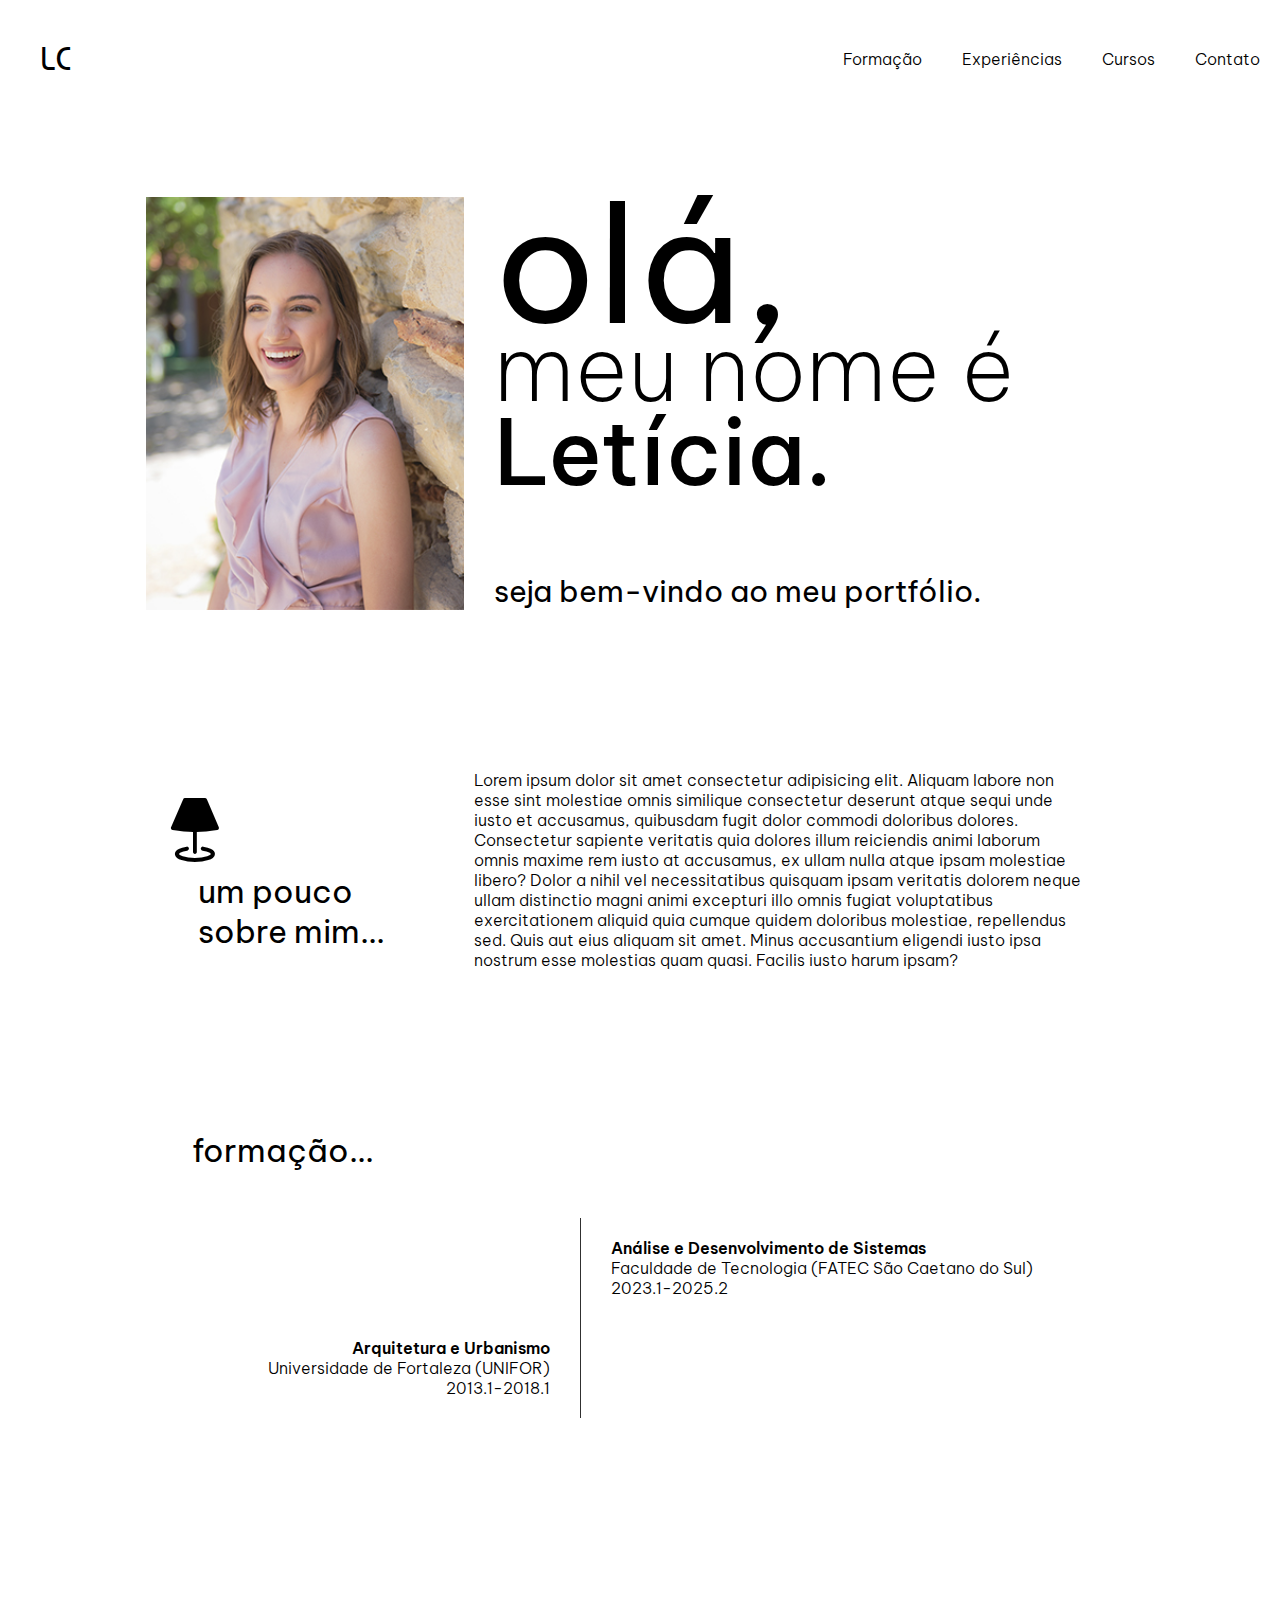
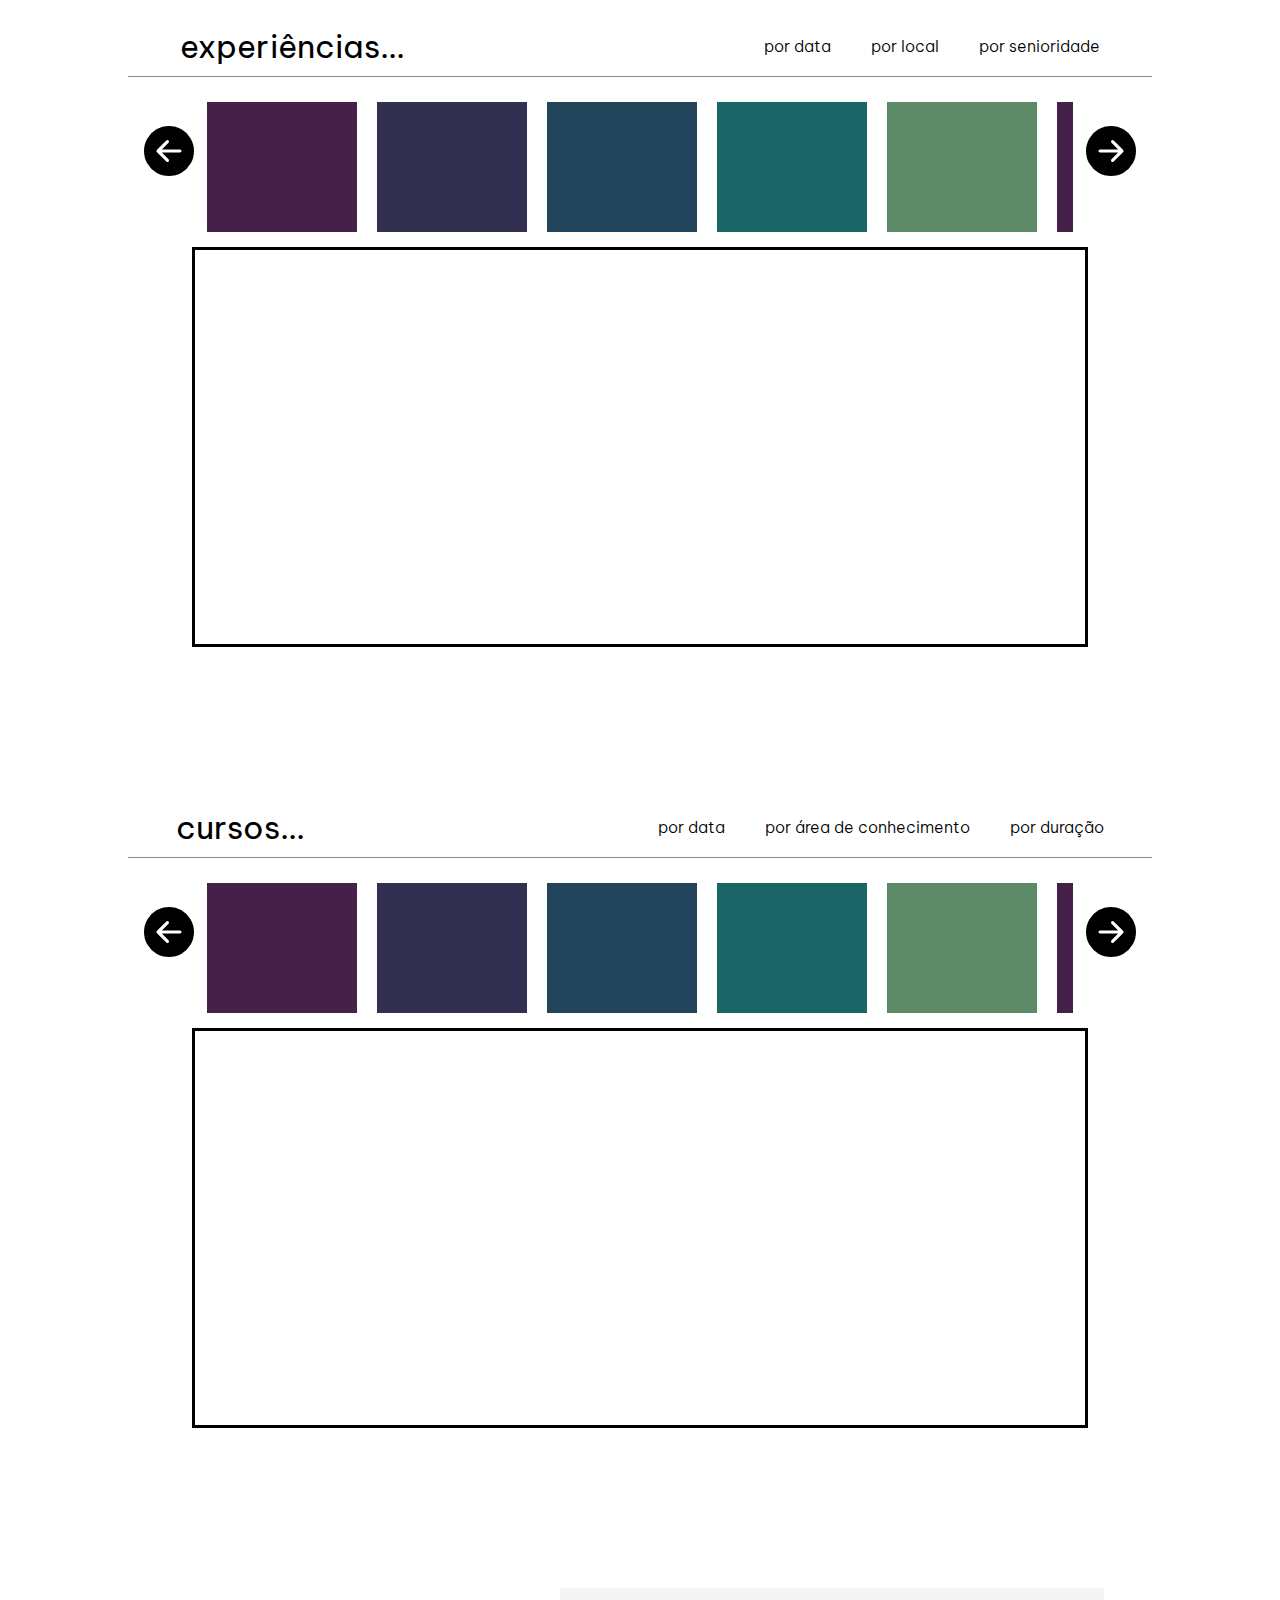
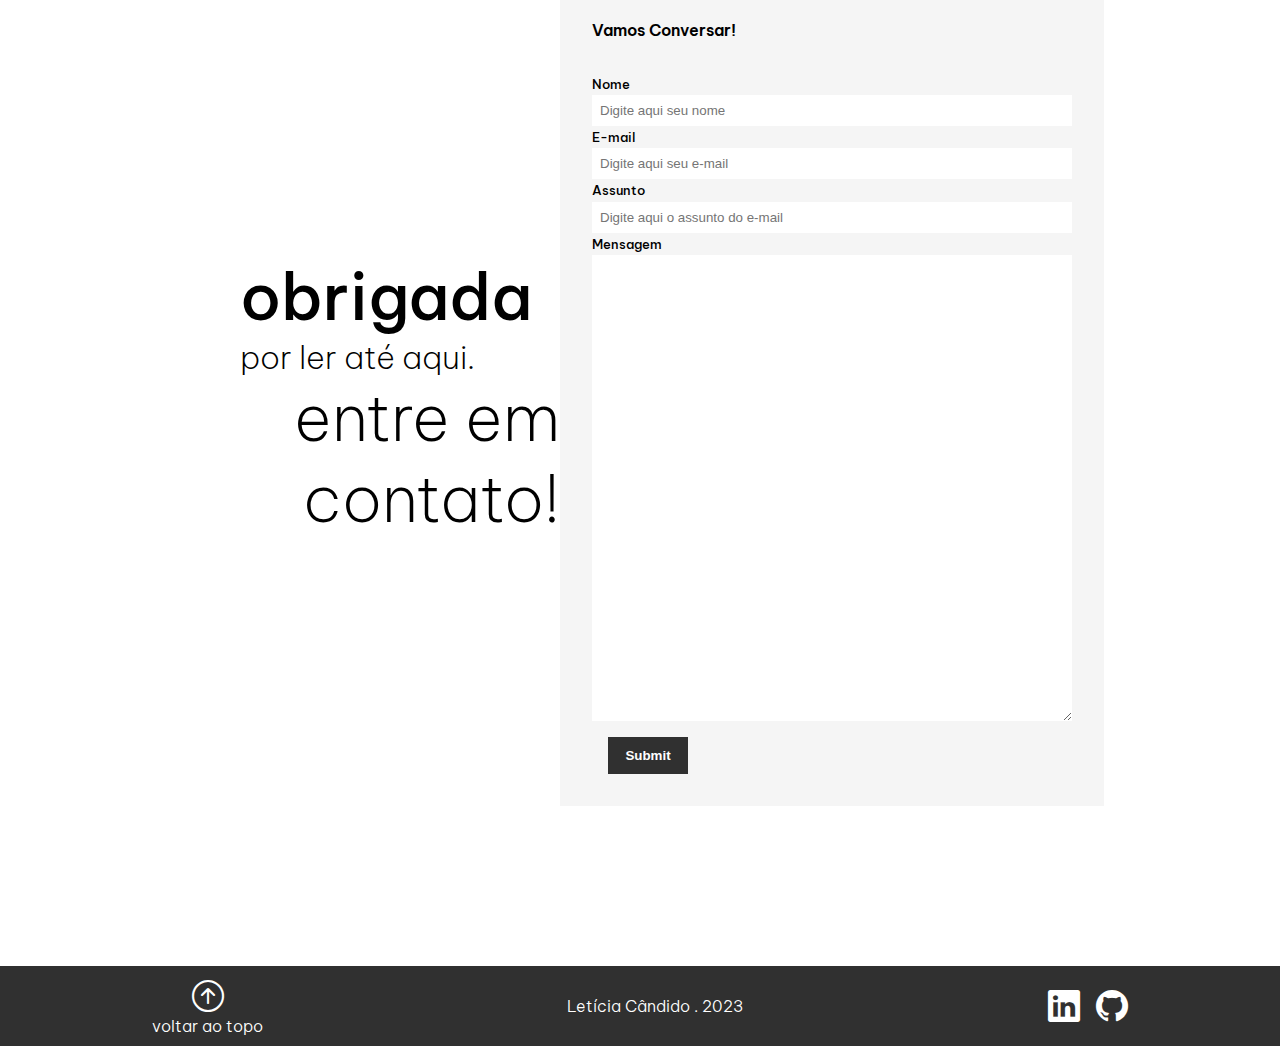
<file: index.html>
<!DOCTYPE html>
<html lang="pt-BR">
<head>
    <meta charset="UTF-8">
    <meta name="viewport" content="width=device-width, initial-scale=1.0">
    <link rel="stylesheet" href="https://cdn.jsdelivr.net/npm/bootstrap-icons@1.10.5/font/bootstrap-icons.css">
    <title>LETÍCIA CÂNDIDO - PORTFÓLIO</title>
    <link rel="stylesheet" href="style.css">
</head>

<body>
    <header class="cabecalho" id="cabecalho">
        <p ID="logo">LC</p>
        <nav class="menu">
            <ul class="ul-menu">
                <li><a href="#formacao">Formação</a></li>
                <li><a href="#experiencias">Experiências</a></li>
                <li><a href="#cursos">Cursos</a></li>
                <li><a href="#contato">Contato</a></li>
            </ul><!--ul-menu-->
        </nav><!--menu-->
    </header> <!--cabecalho-->
    
    <section class="boas-vindas">
        <img src="./imagens/foto-leticia.jpg" alt="foto-leticia" id="foto-leticia">
        <div id="texto-hero">
            <h1><span id="ola">olá,</span><br> meu nome é <strong>Letícia.</strong></h1>
            <p>seja bem-vindo ao meu portfólio.</p>
        </div> <!--texto-hero-->
    </section> <!--boas-vindas-->

    <section class="sobre">
        <div id="sobre-titulo">
            <i class="bi bi-lamp-fill"></i>
            <h3>um pouco sobre mim...</h3>
        </div>
        <article>Lorem ipsum dolor sit amet consectetur adipisicing elit. Aliquam labore non esse sint molestiae omnis similique consectetur deserunt atque sequi unde iusto et accusamus, quibusdam fugit dolor commodi doloribus dolores. Consectetur sapiente veritatis quia dolores illum reiciendis animi laborum omnis maxime rem iusto at accusamus, ex ullam nulla atque ipsam molestiae libero? Dolor a nihil vel necessitatibus quisquam ipsam veritatis dolorem neque ullam distinctio magni animi excepturi illo omnis fugiat voluptatibus exercitationem aliquid quia cumque quidem doloribus molestiae, repellendus sed. Quis aut eius aliquam sit amet. Minus accusantium eligendi iusto ipsa nostrum esse molestias quam quasi. Facilis iusto harum ipsam?</article>
    </section><!--sobre-->

    <section class="formacao" id="formacao">
        <h3 id="formacao-text">formação...</h3>
        <div class="formacao-container">          
            <div class="formacao-texto-esquerda">
                <p class="faculdade">Arquitetura e Urbanismo</p>
                <p>Universidade de Fortaleza (UNIFOR)</p>
                <p>2013.1-2018.1</p>
            </div><!--formacao-texto-direita-->

            <div id="linha-horizontal"></div>
            <div class="formacao-texto-direita">
                <p class="faculdade">Análise e Desenvolvimento de Sistemas</p>
                <p>Faculdade de Tecnologia (FATEC São Caetano do Sul)</p>
                <p>2023.1-2025.2</p>
            </div><!--formacao-texto-esquerda-->
        </div><!--formacao-container-->
    </section><!--formacao-->

    <section class="section-slide" id="experiencias">
        <div class="section-cabecalho">
            <h3 class="section-title">experiências...</h3>
            <ul class="section-lista">
                <li>por data</li>
                <li>por local</li>
                <li>por senioridade</li>
            </ul>
        </div><!--experiencias-cabecalho-->

        <div class="hr"></div>
        
        <div class="experiencias-conteudo">

            <div class="container-setas">
                <i class="bi bi-arrow-left-circle-fill seta experiencia"></i>
                <i class="bi bi-arrow-right-circle-fill seta experiencia"></i>
            </div> <!--container-setas-->

            <div class="section-container">
                <div class="slider experiencia">
                    <div class="gallery experiencia">

                        <a href=""><div class="ameixa"></div></a>
                        <a href=""><div class="roxo"></div></a>
                        <a href=""><div class="azul"></div></a>
                        <a href=""><div class="verde-esc"></div></a>
                        <a href=""><div class="verde-cla"></div></a>
                        <a href=""><div class="ameixa"></div></a>
                        <a href=""><div class="roxo"></div></a>
                        <a href=""><div class="azul"></div></a>
                        <a href=""><div class="verde-esc"></div></a>
                        <a href=""><div class="verde-cla"></div></a>
                        <a href=""><div class="ameixa"></div></a>
                
                    </div> <!--gallery-->
                </div><!--slider-->
            </div><!--experiencias-container-->

            <div class="quadro">
                <!--quadro com detalhamento da experiência-->
            </div><!--quadro-->
        </div><!--experiencias-conteudo-->

    </section><!--experiencias-->

    <section class="section-slide" id="cursos">

        <div class="section-cabecalho">
            <h3 class="section-title">cursos...</h3>
            <ul class="section-lista">
                <li>por data</li>
                <li>por área de conhecimento</li>
                <li>por duração</li>
            </ul>
        </div><!--cursos-cabecalho-->

        <div class="hr"></div>

        

        <div class="cursos-conteudo">

            <div class="container-setas">
                <i class="bi bi-arrow-left-circle-fill seta cursos"></i>
                <i class="bi bi-arrow-right-circle-fill seta cursos"></i>
            </div><!--container-setas-->

            <div class="section-container">
                <div class="slider cursos">
                    
                    <div class="gallery cursos">

                        <a href=""><div class="ameixa"></div></a>
                        <a href=""><div class="roxo"></div></a>
                        <a href=""><div class="azul"></div></a>
                        <a href=""><div class="verde-esc"></div></a>
                        <a href=""><div class="verde-cla"></div></a>
                        <a href=""><div class="ameixa"></div></a>
                        <a href=""><div class="roxo"></div></a>
                        <a href=""><div class="azul"></div></a>
                        <a href=""><div class="verde-esc"></div></a>
                        <a href=""><div class="verde-cla"></div></a>
                        <a href=""><div class="ameixa"></div></a>
                
                    </div><!--gallery-->
                </div><!--slider-->
            </div><!--cursos-container-->
        </div><!--cursos-conteudo-->

        <div class="quadro">
            <!--quadro com detalhamento da experiência-->
        </div><!--quadro-->

    </section><!--cursos-->

    <section class="contato" id="contato">
        <div class="mensagem">
            <h1><span>obrigada</span><br> por ler até aqui.</h1>
            <h2>entre em contato!</h2>
        </div><!--mensagem-->

        <div class="formulario-container">
            <p id="formulario-title">Vamos Conversar!</p>

            <form accept-charset="utf-8" action="https://formsubmit.co/f863195ee7591dfd7d6c3f0edaae3a33" method="POST" enctype="text/plain" target="_blank">
                <p class="label">Nome</p>
                <input type="text" name="name" placeholder="Digite aqui seu nome" required>
                <p class="label">E-mail</p>
                <input type="email" name="email" placeholder="Digite aqui seu e-mail" required>
                <p class="label">Assunto</p>
                <input type="text" placeholder="Digite aqui o assunto do e-mail" required>
                <p class="label">Mensagem</p>
                <textarea name="message" id="mensagem" cols="10" rows="30"></textarea>
                <input type="submit" name="enviar" id="btn-enviar">

                <input type="hidden" name="_subject" value="Novo Contato!">
                <input type="text" name="_honey" style="display:none">
                <input type="hidden" name="_captcha" value="false">
                <input type="hidden" name="_next" value="http://127.0.0.1:3000/c:/Users/leticiacandido/OneDrive/6.STUDY/02.Cursos/[andam]_ILIA_Desenvolv-Full-Stack/Mod01-Modern_Web/ilia_fullstack_tarefa1/obrigada.html">
            </form>
        </div>
    </section><!--contato-->

    <section class="footer">

        <div class="voltar-topo">
            <a href="#cabecalho"><i class="bi bi-arrow-up-circle"></i></a>
            <p>voltar ao topo</p>
        </div><!--voltar-topo-->

        <p>Letícia Cândido . 2023</p>

        <div class="redes">
            <a href="https://www.linkedin.com/in/leticiacdo/"><i class="bi bi-linkedin"></i></a>
            <a href="https://github.com/letciacandido"><i class="bi bi-github"></i></a>
        </div>
    </section><!--footer-->

    <script src="./script.js"></script>
</body>
</html>
</file>
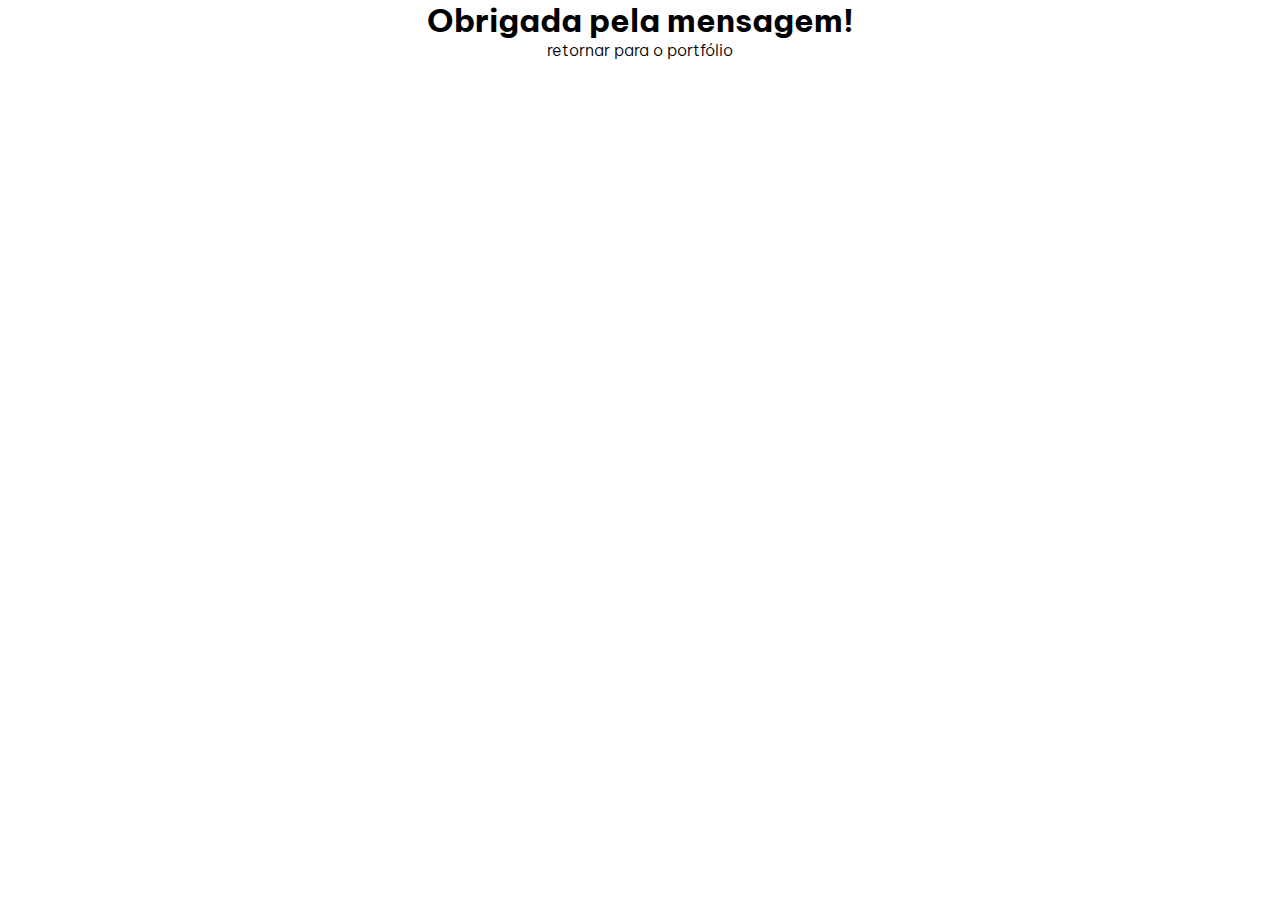
<file: obrigada.html>
<!DOCTYPE html>
<html lang="en">
<head>
    <meta charset="UTF-8">
    <meta name="viewport" content="width=device-width, initial-scale=1.0">
    <title>Obrigada!</title>
    
    <link rel="stylesheet" href="style.css">
</head>
<body class="pagina-obrigada">
    <h1 >Obrigada pela mensagem!</h1>
    <a href="index.html#cabecalho">retornar para o portfólio</a>
</body>
</html>
</file>
<file: style.css>
@import url('https://fonts.googleapis.com/css2?family=Baumans&family=Be+Vietnam+Pro:wght@100;200;300;400;500;900&');

*{
    padding: 0;
    margin: 0;
    text-decoration: none;
    box-sizing: border-box;
}

:root{
    --color-chumbo: #303030;
    --color-cinza1: #8A8A8A;
    --color-cinza2: #F5F5F5;
    --color-ameixa: #45214A;
    --color-roxo-noturno: #323050;
    --color-azul-profundo: #21445B;
    --color-verde-escuro: #1A6566;
    --color-verde-claro: #5D8A66;

    --font-logo: 'Baumans';
    --font-LC: 'Be Vietnam Pro', sans-serif; 
    font-family: var(--font-LC);
    font-weight: 300;
    font-style: normal;
}

body{
    overflow-x: hidden;
    flex-shrink: 1;
}

/* GERAL */
a:link{
    color: black;
    text-decoration: none;
}

h3{
    font-size: 2rem;
    font-weight: 400;
    margin-left: 15%;
}

.hr{
    align-self: center;
    margin: 10px;
    width: 80%;
    height: 1px;
    background-color: var(--color-cinza1);   
}

.ameixa{
    background-color: var(--color-ameixa);
}

.roxo{
    background-color: var(--color-roxo-noturno);
}

.azul{
    background-color: var(--color-azul-profundo);
}

.verde-esc{
    background-color: var(--color-verde-escuro);
}

.verde-cla{
    background-color: var(--color-verde-claro);
}

/* media querie para telas menores */

@media screen and (max-width: 480px) {
    h3{
        font-size: 1.2rem;
        font-weight: 600;
        margin-left: 0;
    }
}

/* FIM GERAL */
/* SEÇÃO CABEÇALHO */

.cabecalho{
    width: 100%;
    display: flex;
    align-items: center;
    padding: 20px;
}

.menu{
    justify-content: end;
}

.menu .ul-menu{
    list-style: none;
    display: flex;
    gap: 40px;
}

#logo{
    flex: auto;
    justify-content: left;
    margin: 20px;
    font-family: var(--font-logo);
    font-size: 2rem;
}

/* media querie para telas menores */

@media screen and (max-width: 480px) {
    .menu .ul-menu{
        display: none;
    }
}


/* SEÇÃO CABEÇALHO */
/* SEÇÃO BOAS-VINDAS */

.boas-vindas{
    margin: 5rem;
    display: flex;
    justify-content: center;
    align-items: end;
    align-content: flex-end;
    gap: 30px;
}

#foto-leticia{
    width: 318px;
    height: auto;
    flex-shrink: 0;
    background-color: var(--color-cinza2);
}

#texto-hero{
    display: flex;
    flex-direction: column;
    justify-content: space-between;
    width: 40rem;
    height: 384px;
}

#ola{
    font-size: 160px;
    font-style: normal;
    font-weight: 400;
}

#texto-hero p{
    font-size: 30px;
    font-style: normal;
    font-weight: 400;
    line-height: normal;
}

#texto-hero h1{
    font-size: 90px;
    font-style: normal;
    font-weight: 200;
    line-height: 86.671%; 
}

#texto-hero strong{
    font-size: 90px;
    font-style: normal;
    font-weight: 500;
    line-height: 100.1%;
}

/* media querie para telas menores */

@media screen and (max-width: 480px) {
    .boas-vindas{
        flex-direction: column;
        justify-content: center;
        flex-direction: column-reverse;
        align-items: center;
        margin-bottom: 30%;
    }

    #foto-leticia{
        width: auto;
        height: 18rem;
    }

    #texto-hero{
        display: flex;
        flex-direction: column;
        justify-content: center;
        width: 100%;
        height: auto;
        padding: 2rem;
    }
    
    #ola{
        font-size: 6rem;
    }

    #texto-hero p{
        font-size: 1rem;
    }

    #texto-hero h1{
        font-size: 1rem;
    }

    #texto-hero strong{
        font-size: 2rem;
    }
}

/* FIM SEÇÃO BOAS-VINDAS */
/* Estilização SOBRE */

.sobre{
    display: flex;
    flex-direction: row;
    margin-top: 10rem;
    margin-right: 15%;
    gap: 5rem;
    justify-content: space-between;
    align-items: center;
}

.sobre .bi{
    font-size: 4rem;
}

#sobre-titulo{
    width: 15rem;
    margin-left: 15%;
}

.sobre article{
    width: 40rem;
}


/* media querie para telas menores */

@media screen and (max-width: 480px) {
    .sobre{
        display: flex;
        flex-direction: column;
        margin: auto;
        width: 80vw;
    }

    .sobre .bi{
        font-size: 3rem;
    }

    #sobre-titulo{
        margin: auto;
    }

    .sobre article{
        width: 90%;
        text-align: justify;
        font-size: .8rem;
    }
}

/* FIM SEÇÃO SOBRE */
/* Estilização  FORMACAO*/

.formacao{
    display: flex;
    flex-direction: column;
    align-items: center;
    margin-top: 10rem;
}

#formacao-text{
    position: static;
    align-self: flex-start;
}

.formacao-container{
    display: flex;
    flex-direction: row;
    padding: 3rem;
    align-items: center;
}

#linha-horizontal{
    background-color: var(--color-chumbo);
    height: 200px;
    width: 1px;
}

.formacao-texto-direita{
    display: flex;
    flex-direction: column;
    text-align: start;
    padding: 0px 30px 100px;
}

.formacao-texto-esquerda{
    display: flex;
    flex-direction: column;
    text-align: end;
    padding: 100px 30px 0px 50px;
}

.faculdade{
    font-weight: 600;
}

@media screen and (max-width: 480px) {
    #formacao-text{
        align-self: center;
    }

    .formacao-container{
        font-size: 80%;
        padding: 20px;
    }

    .formacao-texto-direita{
        padding: 0px 15px 50px;
    }

    .formacao-texto-esquerda{
        padding: 100px 15px 0px 25px;
    }

}


/* FIM SEÇÃO FORMACAO */
/* Estilização EXPERIENCIAS e CURSOS */

.section-cabecalho{
    display: flex;
    align-items: center;
    margin-top: 10rem;
}

.section-lista{
    list-style: none;
    display: flex;
    flex-direction: row;
    gap: 40px;
}

/*------------------------------------------------------------------*/

.section-slide{
    display: flex;
    flex-direction: column; 
}

.section-slide .bi {
    font-size: 50px;
    padding: 2rem;
    margin: 0 3rem 0 3rem;
}

.section-cabecalho{
    justify-content: space-around;
}

.section-title{
    margin-left: 0;
}

.section-container{
    position: relative;
    padding: 15px;
    max-width: 70vw;
    margin: 0 auto;
}

.gallery{
    display: flex;
    flex-wrap: nowrap;
    gap: 20px;
}

.slider{
    overflow-x: auto;
}

.container-setas{
    position: absolute;
    width: 90%;
    display: flex;
    justify-content: space-between;
    margin: 0 5%;
}

.section-slide a div{
    width: 150px;
    height: 130px;
}

.quadro{
    position: relative;
    top: 50%;
    left: 50%;
    transform: translate(-50%);
    border-style: solid;
    width: 70vw;
    height: 400px;
}


@media screen and (max-width: 480px) {   
    .section-cabecalho{
        width: 100%;
        display: flex;
        flex-direction: column;
        margin-top: 5rem;
    }

    .section-lista{
        display: none
    }

    .experiencias-container{
        position: relative;
        padding: 10px;
        max-width: 70vw;
    }

    .section-slide a div{
        width: 5rem;
        height: 5rem;
    }

    .section-slide .bi{
        font-size: 30px;
        padding: 1rem 0;
        margin: 0;
    }

}


/* FIM SEÇÃO EXPERIENCIAS e CURSOS */
/* Estilização CONTATO */

.mensagem{
    display: flex;
    flex-direction: column;
}

.mensagem h1{
    font-weight: 200;
}

.mensagem h2{
    align-items: end;
    font-weight: 200;
    font-size: 4rem;
    width: 20rem;
    text-align: end;
}

.contato{
    display: flex;
    flex-direction: row;
    align-items: center;
    justify-content: space-between;
    margin: 10rem 15rem;
}

.mensagem span{
    font-size: 4rem;
    font-weight: 500;
}

.formulario-container{
    background-color: var(--color-cinza2);  
}

#formulario-title{
    font-weight: 600;
    margin: 2rem;
}

form{
    margin: 2rem;
}

input, textarea{
    display: flex;
    border: none;
    width: 30rem;
    margin: auto;
    padding: 8px;
}

input #btn-enviar{
    border: var(--color-chumbo) 2px solid;
}

form .label{
    font-size: .8rem;
    font-weight: 500;
    padding: .2rem 0 .2rem 0;
}

#btn-enviar{
    margin: 1rem;
    background-color: var(--color-chumbo);
    color: white;
    padding: .7rem;
    font-weight: 600;
    width: 5rem;
    justify-content: center;
}

@media screen and (max-width: 480px) {
    .contato{
        flex-direction: column;
        align-items: center;
        justify-content: space-between;
        margin: 4rem 2rem;
    }

    .mensagem{
        width: 70vw;
    }

    .mensagem h1{
        font-size: 1rem;
    }

    .mensagem span{
        font-size: 3rem;
    }

    .mensagem h2{
        font-size: 2rem;
        width: 20rem;
        align-self: flex-end;
    }

    .formulario-container{
        margin-top: 3rem;  
    }

    input, textarea{
        display: flex;
        border: none;
        width: 17rem;
        margin: auto;
        padding: 10px;
    }

}


/* FIM SEÇÃO CONTATO */
/* Estilização FOOTER */

.footer{
    display: flex;
    align-items: center;
    justify-content: space-around;
    background-color: var(--color-chumbo);
    width: 100vw;
    height: 5rem;
    color: white;
}

.voltar-topo{
    display: flex;
    flex-direction: column;
    align-items: center;
}

.voltar-topo a{
    color: white;
}

.redes{
    display: flex;
    gap: 1rem;
}

.redes a{
    color: white;
}

.footer .bi{
    font-size: 2rem;
}

@media screen and (max-width: 480px) {
    
    .footer .bi{
        font-size: 1rem;
    }

    .footer p{
        font-size: 60%;
    }
}


.pagina-obrigada{
    display: flex;
    flex-direction: column;
    width: 100vw;
    align-items: center;
    justify-content: center;
}
</file>
